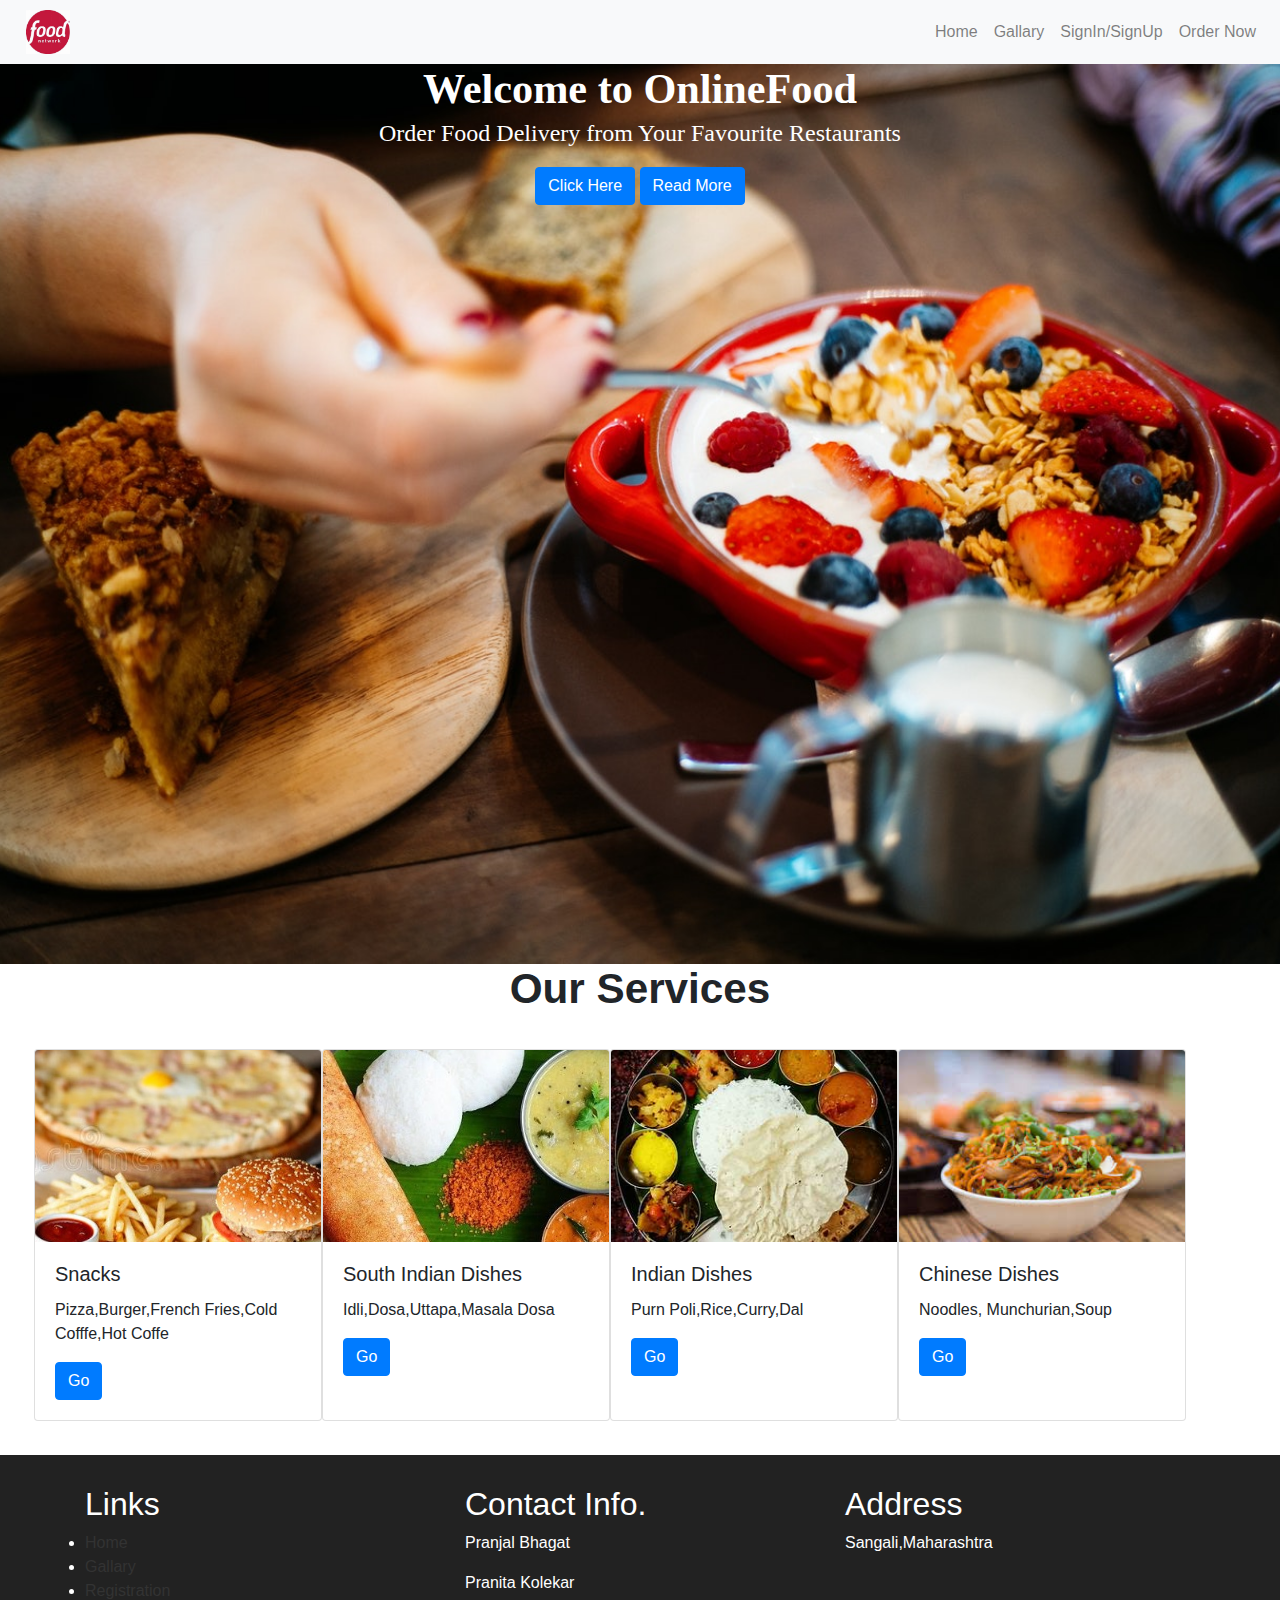
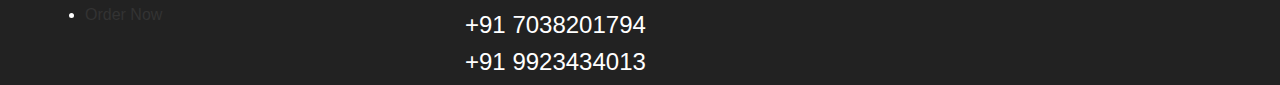
<file: index.html>
<!DOCTYPE html>
<html>
<head>
	<title>Online Food Order</title>
	<link rel="stylesheet" type="text/css" href="style.css">

	
	<link rel="stylesheet" href="https://maxcdn.bootstrapcdn.com/bootstrap/4.0.0/css/bootstrap.min.css">
	<script src="https://code.jquery.com/jquery-3.2.1.slim.min.js"></script>
	<script src="https://cdnjs.cloudflare.com/ajax/libs/popper.js/1.12.9/umd/popper.min.js"></script>
	<script src="https://maxcdn.bootstrapcdn.com/bootstrap/4.0.0/js/bootstrap.min.js"></script>

	<script>
	$(document).ready(function()
	{
  		$("#hide").click(function()
  		{
   	 		$("p").hide();
  		});

  		$("#show").click(function()
  		{
    		$("p").show();
  		});
	});
	</script>

</head>
<body>
	<header>
		
  
		<nav class="navbar navbar-expand-lg navbar-light bg-light">
 	    
  <button class="navbar-toggler" type="button" data-toggle="collapse" data-target="#navbarNav" aria-controls="navbarNav" aria-expanded="false" aria-label="Toggle navigation">
    <span class="navbar-toggler-icon"></span>
  </button>
  <a href=""><img class="logo" src="logo1.jpg"></a>
  <div class="collapse navbar-collapse" id="navbarNav">
    <ul class="nav navbar-nav ml-auto">
      <li class="nav-item ">
        <a class="nav-link" href="#">Home</a>
      </li>
      <li class="nav-item">
        <a class="nav-link" href="gallary.html">Gallary</a>
      </li>
      <li class="nav-item">
        <a class="nav-link" href="register_login.html">SignIn/SignUp</a>
      </li>
       <li class="nav-item">
        <a class="nav-link" href="OrderNow.html">Order Now</a>
      </li>
     
    </ul>
</div>


	</header>

	<section id="home">
		<h1 class="h-primary">Welcome to OnlineFood</h1>
		<p>Order Food Delivery from Your Favourite Restaurants</p>
		<div class="text-center">
			<button id="hide" class="btn btn-primary text-center">Click Here</button>
			<button id="show" class="btn btn-primary text-center">Read More</button>
		</div>
	</section> 

	<section id="service-container">
		<h1 class="h-primary-center">Our Services</h1>
		<div id="services">
			
           <div class="card" style="width: 18rem;">
         <img class="card-img-top" src="Pizza_burger.jpg" alt=" ">
         <div class="card-body">
            <h5 class="card-title">Snacks</h5>
            <p class="card-text">Pizza,Burger,French Fries,Cold Cofffe,Hot Coffe</p>
          <a href="#" class="btn btn-primary">Go</a>
        </div>
        </div>
        <div class="card" style="width: 18rem;">
         <img class="card-img-top" src="idli_dosa.jpg" alt=" ">
         <div class="card-body">
            <h5 class="card-title">South Indian Dishes</h5>
            <p class="card-text">Idli,Dosa,Uttapa,Masala Dosa</p>
          <a href="#" class="btn btn-primary">Go</a>
        </div>
        </div>
        <div class="card" style="width: 18rem;">
         <img class="card-img-top" src="image16.jpg" alt=" ">
         <div class="card-body">
            <h5 class="card-title">Indian Dishes</h5>
            <p class="card-text">Purn Poli,Rice,Curry,Dal</p>
          <a href="#" class="btn btn-primary">Go</a>
        </div>
        </div>
        <div class="card" style="width: 18rem;">
         <img class="card-img-top" src="chinesefood.jpg" alt=" ">
         <div class="card-body">
            <h5 class="card-title">Chinese Dishes</h5>
            <p class="card-text">Noodles, Munchurian,Soup</p>
          <a href="#" class="btn btn-primary">Go</a>
        </div>
        </div>
				
	</section>
	<footer class="site-footer">
		<div class="container">
			<div class="row">
				<div class="col-md-4 col-sm-4 fadeInUp" data-wow-delay="0.6s">
					<h2 class="heading">Links</h2>
					<ul>
						<li><a href="index.html">Home</a></li>
						<li><a href="gallary.html">Gallary</a></li>
						<li><a href="register_login.html">Registration</a></li>
						<li><a href="OrderNow.html">Order Now</a></li>

					</ul>
					

					
				</div>
				<div class="col-md-4 col-sm-4 fadeInUp" data-wow-delay="0.6s">
					<h2 class="heading">Contact Info.</h2>
					<div class="ph">
						<p>Pranjal Bhagat</p>
						<p><i class="fa fa-phone"></i></p>
						
						<p>Pranita Kolekar</p>
						<p><i class="fa fa-phone"></i></p>
						<h4>+91 7038201794</h4>
						<h4>+91 9923434013</h4>

					</div>
				</div>
				<div class="col-md-4 col-sm-4 fadeInUp" data-wow-delay="0.6s">
					<h2 class="heading">Address</h2>
					<p>Sangali,Maharashtra</p>
				</div>
				</div>


		</div>
		
		
	</footer>
	

</body>
</html>
</file>
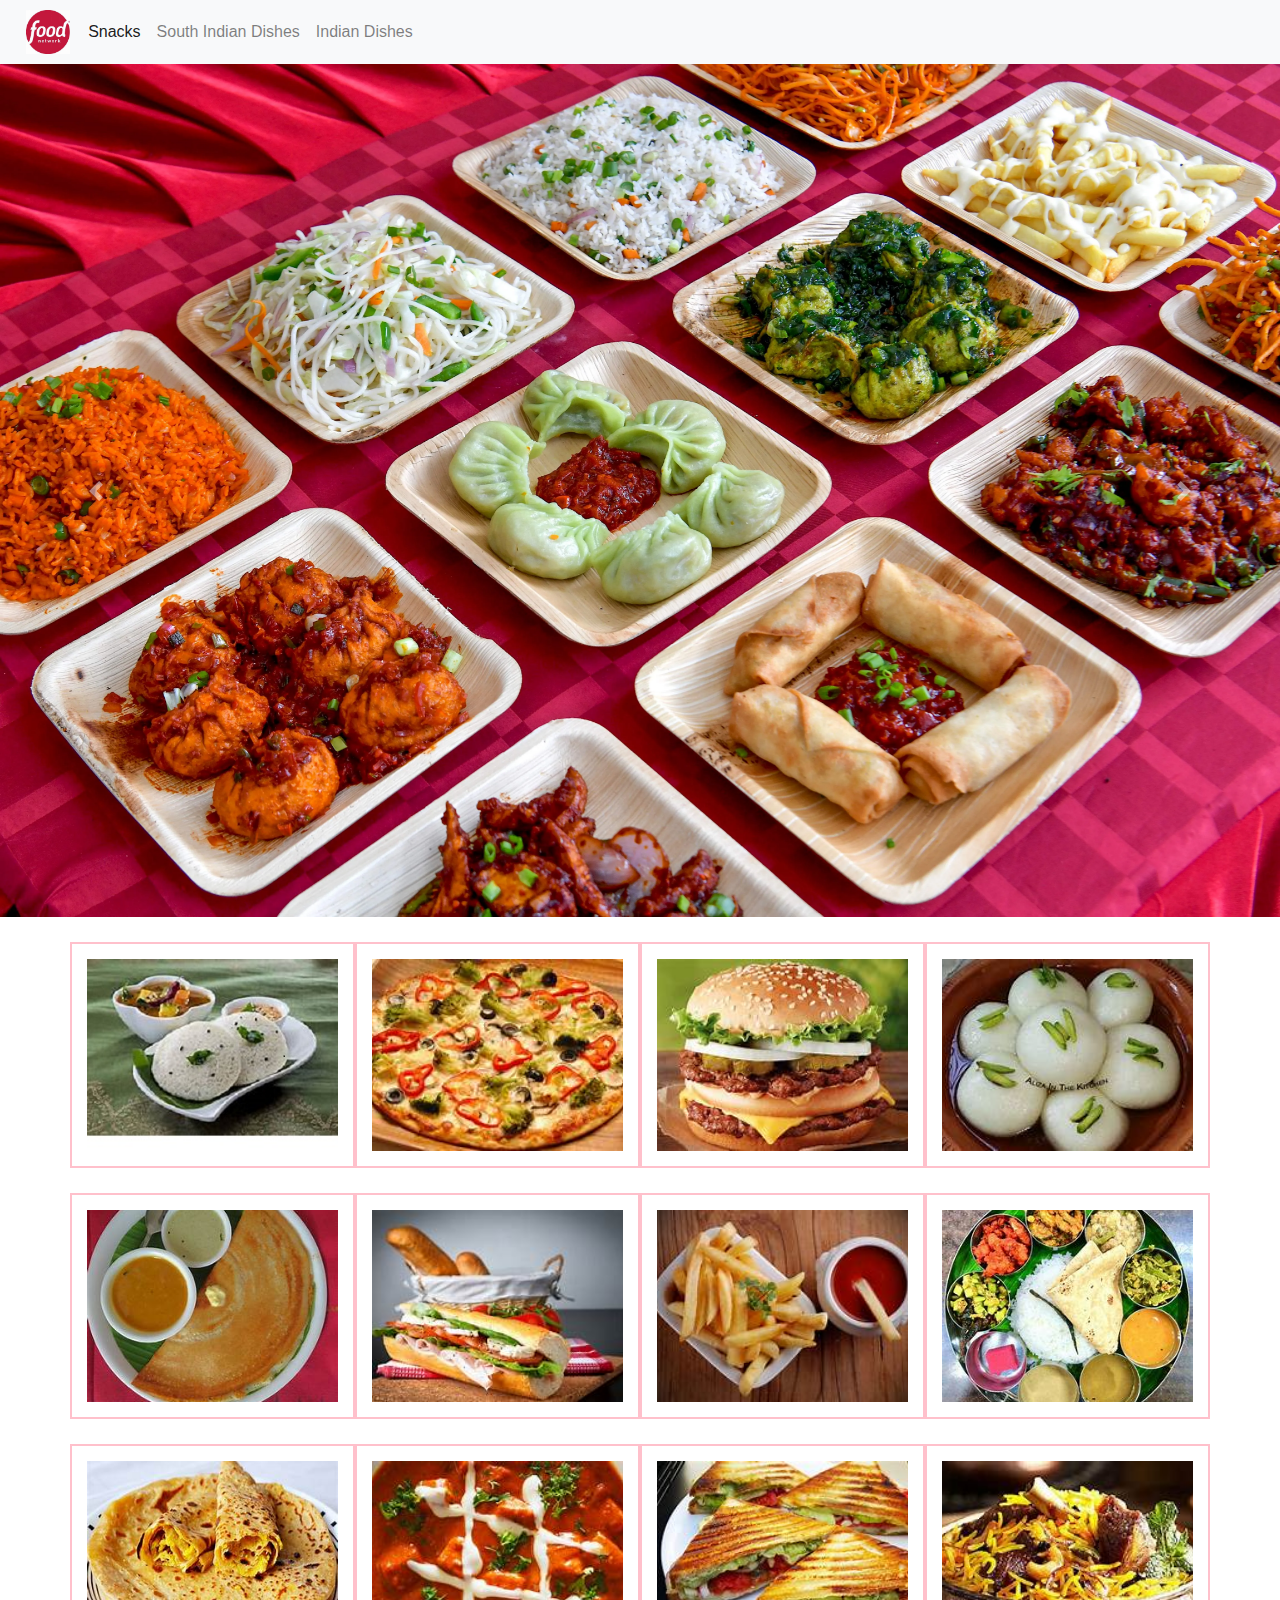
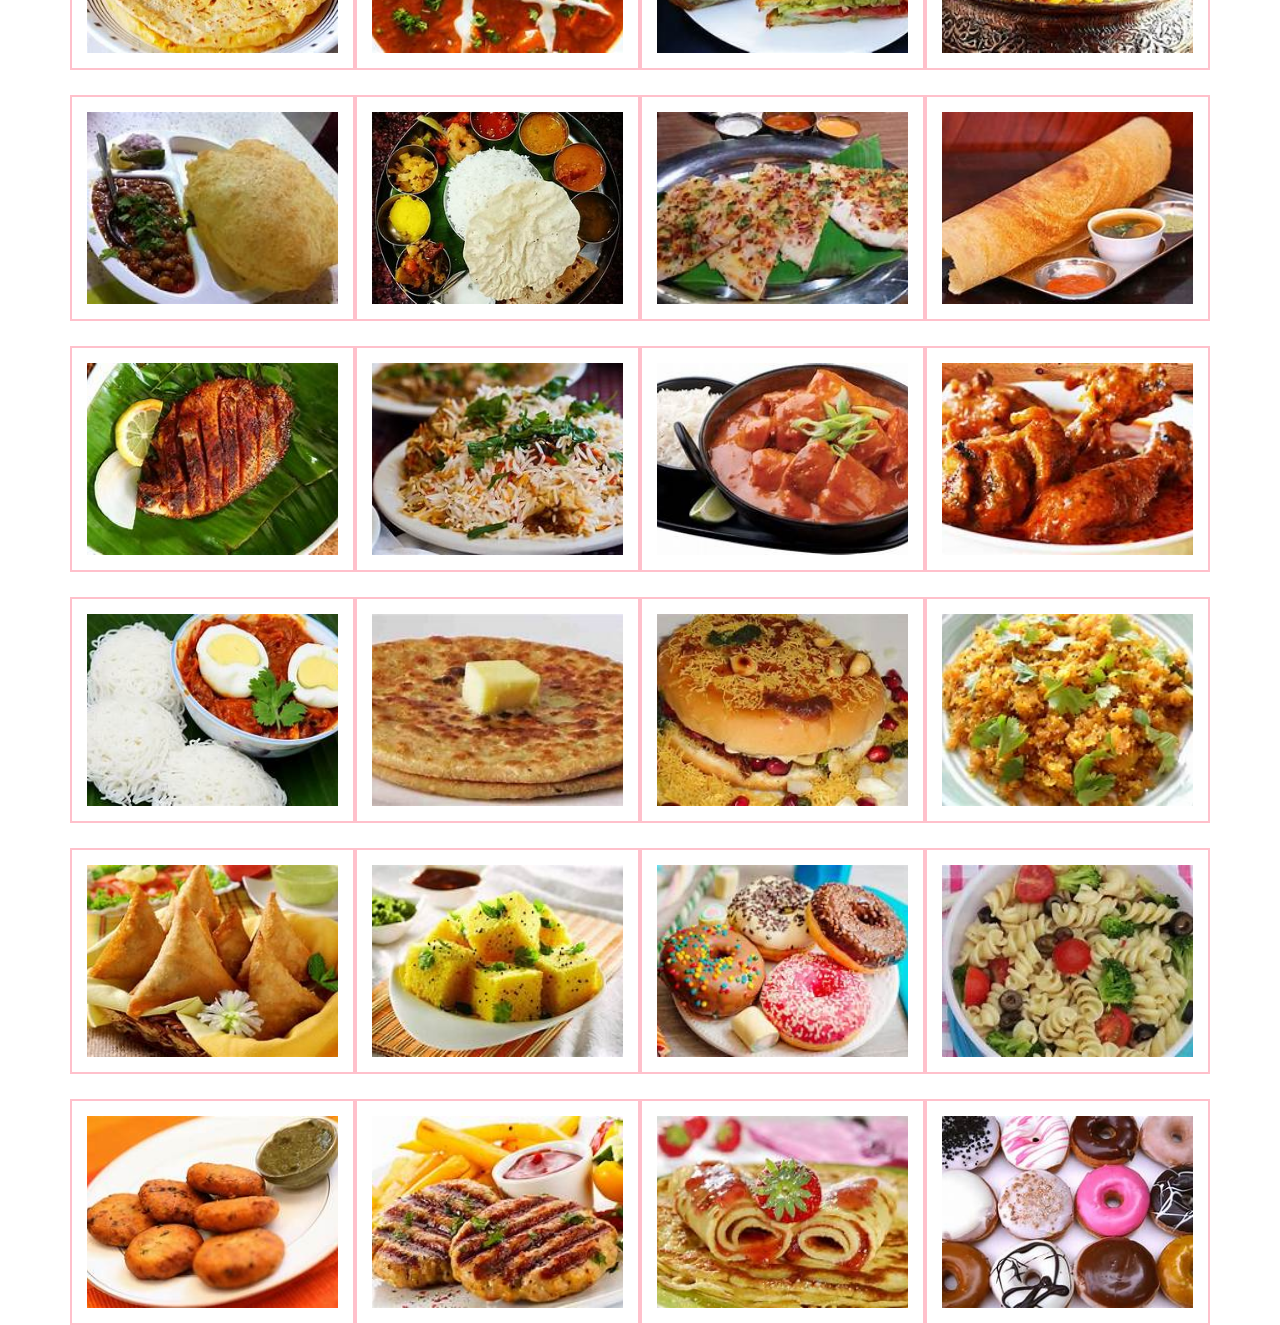
<file: gallary.html>
<!DOCTYPE html>
<html>
<head>
	<title>Onine food gallary</title>
	<link rel="stylesheet" href="https://maxcdn.bootstrapcdn.com/bootstrap/4.0.0/css/bootstrap.min.css">
	<script src="https://code.jquery.com/jquery-3.2.1.slim.min.js"></script>
	<script src="https://cdnjs.cloudflare.com/ajax/libs/popper.js/1.12.9/umd/popper.min.js"></script>
	<script src="https://maxcdn.bootstrapcdn.com/bootstrap/4.0.0/js/bootstrap.min.js"></script>
	<style type="text/css">
		.col-md-3{
			padding: 15px;
			border: 2px solid pink;
			margin-top: 25px;

		}
		.col-md-3 img{
			 width: 100%;
    height: 15vw;
    object-fit: cover;


		}
		.logo{
	height: 48px;
	padding: 2px 10px;
}
	</style>	


</head>
<body>
	<nav class="navbar navbar-expand-lg navbar-light bg-light">
 
  <button class="navbar-toggler" type="button" data-toggle="collapse" data-target="#navbarNav" aria-controls="navbarNav" aria-expanded="false" aria-label="Toggle navigation">
    <span class="navbar-toggler-icon"></span>
  </button>
  <a href=""><img class="logo" src="logo1.jpg"></a>
  <div class="collapse navbar-collapse" id="navbarNav">
    <ul class="navbar-nav">
      <li class="nav-item active">
        <a class="nav-link" href="#">Snacks</a>
      </li>
      <li class="nav-item">
        <a class="nav-link" href="#"> South Indian Dishes</a>
      </li>
      <li class="nav-item">
        <a class="nav-link" href="#">Indian Dishes</a>
      </li>
      
    </ul>
  </div>
</nav>
<div id="carouselExampleControls" class="carousel slide" data-ride="carousel">
  <div class="carousel-inner">
    <div class="carousel-item active">
      <img class="d-block w-100" src="indianfood.jpg" alt="First slide">
    </div>
    <div class="carousel-item">
      <img class="d-block w-100" src="image_inidanfood.jpg" alt="Second slide">
    </div>
    <div class="carousel-item">
      <img class="d-block w-100" src="food1.jpg" alt="Third slide">
    </div>
  </div>
  <a class="carousel-control-prev" href="#carouselExampleControls" role="button" data-slide="prev">
    <span class="carousel-control-prev-icon" aria-hidden="true"></span>
    <span class="sr-only">Previous</span>
  </a>
  <a class="carousel-control-next" href="#carouselExampleControls" role="button" data-slide="next">
    <span class="carousel-control-next-icon" aria-hidden="true"></span>
    <span class="sr-only">Next</span>
  </a>
</div>

	<div class="container">
	<div class="row">
		<div class="col-md-3 col-sm-4">
			<img src="image2.jpg" class="img-responsive">
	     </div>
	     <div class="col-md-3 col-sm-4">
			<img src="image3.jpg" class="img-responsive">
	     </div>
		<div class="col-md-3 col-sm-4">
			<img src="image4.jpg" class="img-responsive">
	     </div>
		<div class="col-md-3 col-sm-4">
			<img src="image5.jpg" class="img-responsive">
	     </div>
		
		<div class="col-md-3 col-sm-4">
			<img src="image7.jpg" class="img-responsive">
	     </div>
		<div class="col-md-3 col-sm-4">
			<img src="image8.jpg" class="img-responsive">
	     </div>
	     <div class="col-md-3 col-sm-4">
			<img src="image9.jpg" class="img-responsive">
	     </div>
	     <div class="col-md-3">
			<img src="image10.jpg" class="img-responsive">
	     </div>
	     <div class="col-md-3 col-sm-4">
			<img src="image11.jpg" class="img-responsive">
	     </div>
	     <div class="col-md-3 col-sm-4">
			<img src="image12.jpg" class="img-responsive">
	     </div>
	     <div class="col-md-3 col-sm-4">
			<img src="image13.jpg" class="img-responsive">
	     </div>
	     <div class="col-md-3 col-sm-4">
			<img src="image14.jpg" class="img-responsive">
	     </div>
	     <div class="col-md-3 col-sm-4">
			<img src="image15.jpg" class="img-responsive">
	     </div>
	     <div class="col-md-3 col-sm-4">
			<img src="image16.jpg" class="img-responsive">
	     </div>
	     <div class="col-md-3 col-sm-4">
			<img src="image17.jpg" class="img-responsive">
	     </div>
	     <div class="col-md-3 col-sm-4">
			<img src="image18.jpg" class="img-responsive">
	     </div>
	     <div class="col-md-3">
			<img src="image19.jpg" class="img-responsive">
	     </div>
	     <div class="col-md-3 col-sm-4">
			<img src="image20.jpg" class="img-responsive">
	     </div>
	     <div class="col-md-3 col-sm-4">
			<img src="image21.jpg" class="img-responsive">
	     </div>
	     <div class="col-md-3 col-sm-4">
			<img src="image22.jpg" class="img-responsive">
	     </div>
	     <div class="col-md-3 col-sm-4">
			<img src="image23.jpg" class="img-responsive">
	     </div>
	     <div class="col-md-3 col-sm-4">
			<img src="image24.jpg" class="img-responsive">
	     </div>
	     <div class="col-md-3 col-sm-4">
			<img src="image25.jpg" class="img-responsive">
	     </div>
	     <div class="col-md-3 col-sm-4">
			<img src="image26.jpg" class="img-responsive">
	     </div>
	     <div class="col-md-3 col-sm-4">
			<img src="image27.jpg" class="img-responsive">
	     </div>
	     <div class="col-md-3 col-sm-4">
			<img src="image28.jpg" class="img-responsive">
	     </div>
	     <div class="col-md-3 col-sm-4">
			<img src="image29.jpg" class="img-responsive">
	     </div>
	     <div class="col-md-3 col-sm-4">
			<img src="image30.jpg" class="img-responsive">
	     </div>
	     <div class="col-md-3 col-sm-4">
			<img src="image31.jpg" class="img-responsive">
	     </div>
	     <div class="col-md-3 col-sm-4">
			<img src="image32.jpg" class="img-responsive">
	     </div>
	     <div class="col-md-3 col-sm-4">
			<img src="image33.jpg" class="img-responsive">
	     </div>
	      <div class="col-md-3 col-sm-4">
			<img src="image34.jpg" class="img-responsive">
	     </div>
	    
	
	
	</div>
</div>	
	
	</body>
</html>
</file>
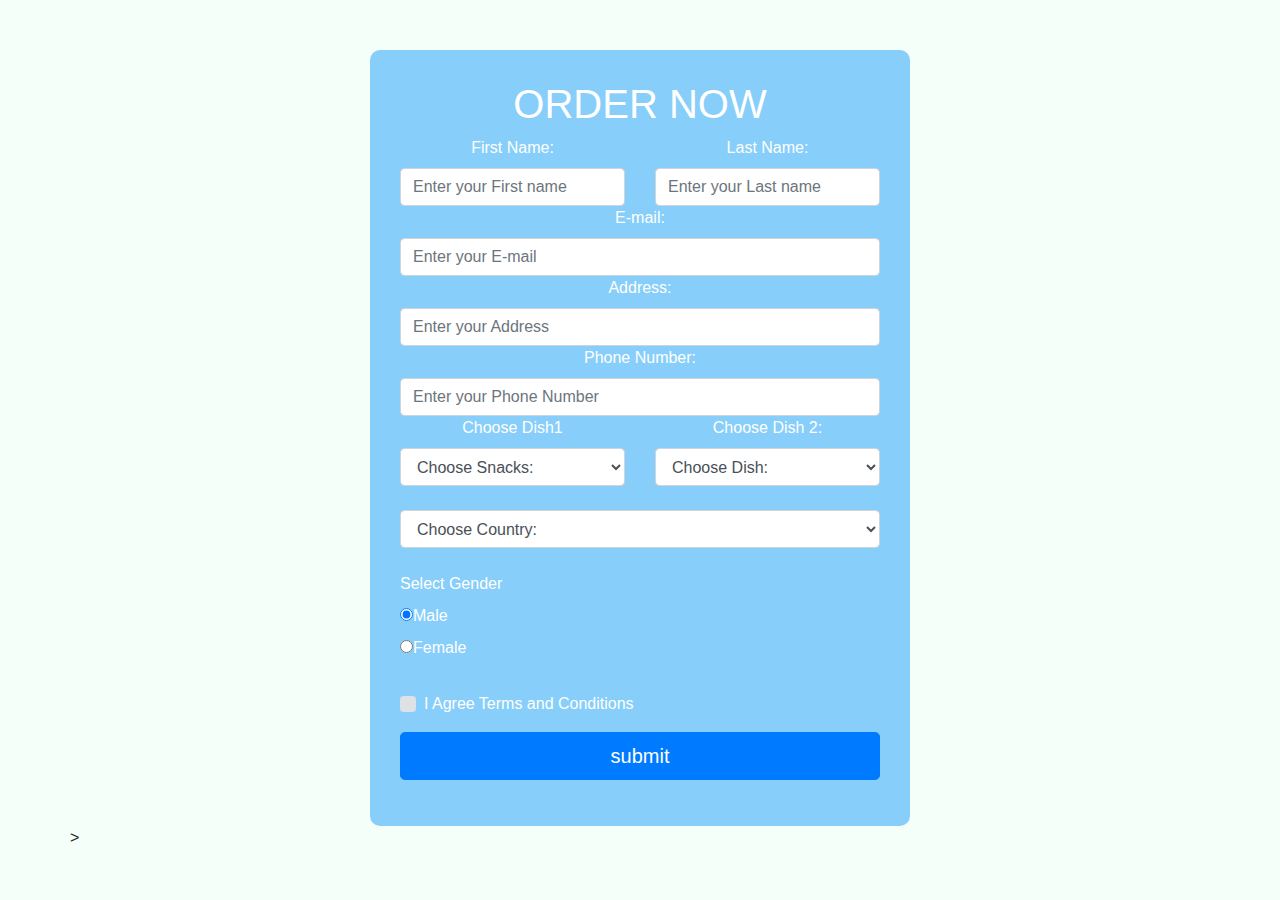
<file: OrderNow.html>
<!DOCTYPE html>
<html>
<head>
  <title>Order Now</title>

  <link rel="stylesheet" href="https://maxcdn.bootstrapcdn.com/bootstrap/4.0.0/css/bootstrap.min.css">
  <script src="https://code.jquery.com/jquery-3.2.1.slim.min.js"></script>
  <script src="https://cdnjs.cloudflare.com/ajax/libs/popper.js/1.12.9/umd/popper.min.js"></script>
  <script src="https://maxcdn.bootstrapcdn.com/bootstrap/4.0.0/js/bootstrap.min.js"></script>

  <style type="text/css">
    body
    {
      background-color: #F5FFFA;
    }
    #ui
    {
      background-color: #87CEFA;
      padding: 30px;
      margin-top: 50px;
      border-radius: 10px;
    }

    #ui label,h1
    {
      color: #fff;
    }
  </style>

</head>

<body>
  <div class="container">
    <div class="row">
      <div class="col-lg-3"> </div>
      <div class="col-lg-6">
        <div id="ui">
          <h1 class="text-center">ORDER NOW</h1>
          <form class="form-group text-center">
            <div class="row">
              <div class="col-lg-6">
                <label>First Name:</label>
                <input type="text" name="fname" class="form-control" placeholder="Enter your First name">
              </div>

              <div class="col-lg-6">
                <label>Last Name:</label>
                <input type="text" name="lname" class="form-control" placeholder="Enter your Last name">
              </div>
            </div>
              
            <label>E-mail:</label>
            <input type="email" name="email" class="form-control" placeholder="Enter your E-mail">

            <label>Address:</label>
            <input type="text" name="address" class="form-control" placeholder="Enter your Address">

            <label>Phone Number:</label>
            <input type="text" name="phn" class="form-control" placeholder="Enter your Phone Number">

            <div class="row">
              <div class="col-lg-6">
                <label>Choose Dish1</label>
                <select class="form-control">
                <option>Choose Snacks:</option>
                <option>Pizaa</option>
                <option>Burger</option>
                <option>French Fries</option>
                <option>Cold Coffe</option>
                <option>Hot Coffe</option>
            </select> 
              </div>

              <div class="col-lg-6">
                <label>Choose Dish 2:</label>
                <select class="form-control">
                <option>Choose Dish:</option>
                <option>Idali</option>
                <option>Dosa</option>
                <option>Purn Poli</option>
                <option>Rice</option>
                <option>Dal</option>
            </select> 
              </div>
            </div>
              <br>
            <select class="form-control">
              <option>Choose Country:</option>
              <option>India</option>
              <option>America</option>
              <option>Italy</option>
            </select>  
            <br>

            <div class="text-left">
            <label>Select Gender</label>
            <br>
            <label><input type="radio" name="male" checked>Male</label>
            <br>
            <label><input type="radio" name="female">Female</label>
            </div>

            <br>
            <div class="custom-control custom-checkbox mb-3 text-left">
             <input type="checkbox" class="custom-control-input" id="customCheck" name="example1">
              <label class="custom-control-label" for="customCheck">I Agree Terms and Conditions</label>
            </div>

            
            <input type="submit" name="submit" value="submit" class="btn btn-primary btn-block btn-lg">

          </form>
        </div>
      </div>
        <div class="col-lg-3"></div>>

    </div>
  </div>
</body>
</file>
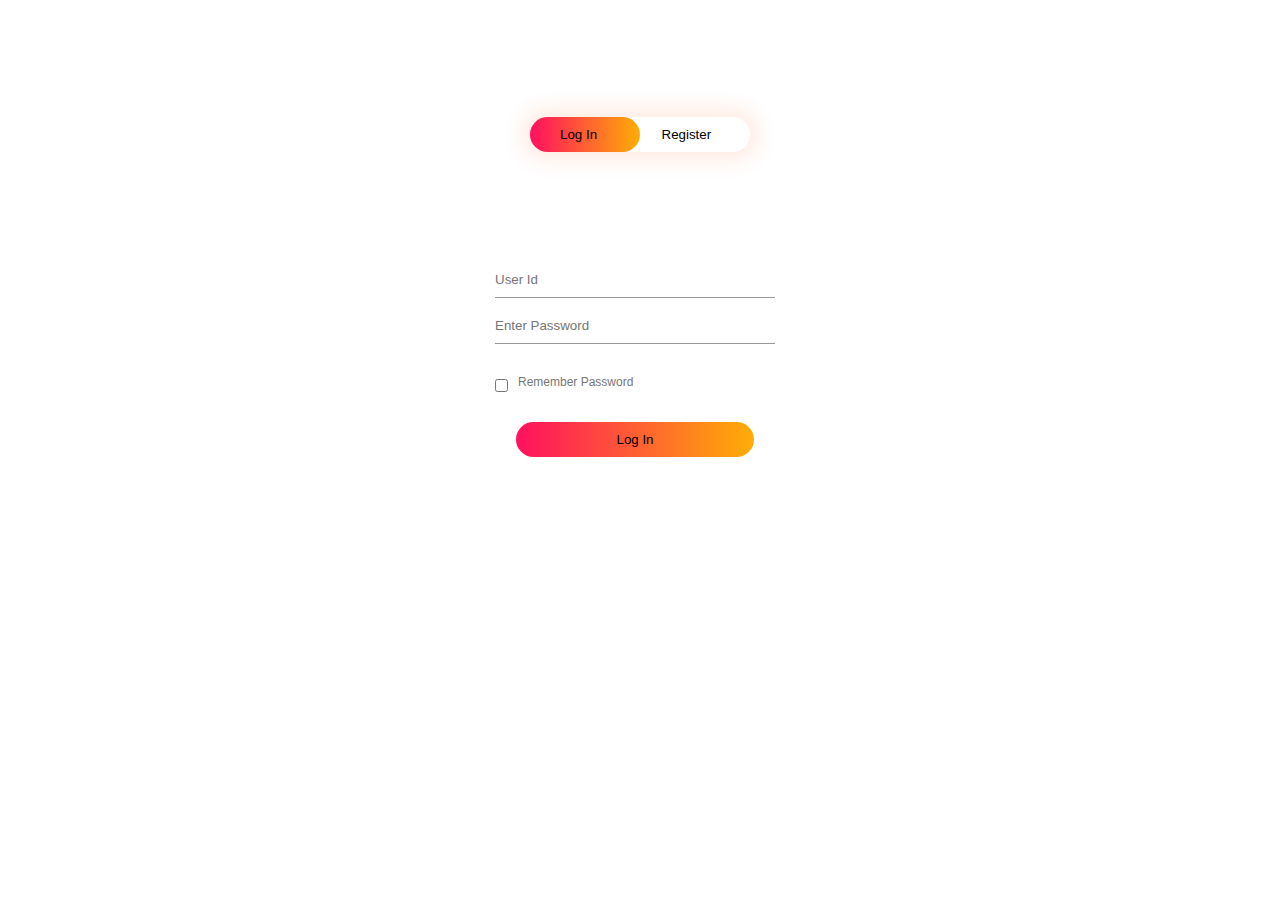
<file: register_login.html>
<!DOCTYPE html>
<html>
<head>
	<title>Login and registration Form</title>
	<link rel="stylesheet" type="text/css" href="style1.css">
</head>
<body>
	<div class="hero">
		<div class="form-box">
			<div class="button-box">
				<div id="btn"></div>
				<button type="button" class="toggle-btn" onclick="login()">Log In</button>
				<button type="button" class="toggle-btn" onclick="register()">Register</button>
			</div>
		
		<form id="login" class="input-group">
			<input type="text" class="input-field" placeholder="User Id" required>
			<input type="text" class="input-field" placeholder="Enter Password" required>
			<input type="checkbox" class="check-box"><span>Remember Password</span>
			<button type="submit" class="submit-btn">Log In</button>

		</form>

		<form id="register" class="input-group">
			<input type="text" class="input-field" placeholder="User Id" required>
			<input type="email" class="input-field" placeholder="Email Id" required>
			<input type="text" class="input-field" placeholder="Enter Password" required>
			<input type="checkbox" class="check-box"><span>I agree to the terms and condition</span>
			<button type="submit" class="submit-btn">Register</button>

		</form>
	</div>
	</div>

	<script>
		var x=document.getElementById("login");
		var y=document.getElementById("register");
		var z=document.getElementById("btn");

		function register()
		 {
			x.style.left="-400px";
			y.style.left="50px";
			z.style.left="110px";
		}

		function login()
		 {
			x.style.left="50px";
			y.style.left="450px";
			z.style.left="0";
		}
	</script>

</body>
</html>
</file>
<file: style.css>
*
{
	margin: 0;
	padding: 0;
}

.header
{
	height: 100vh;
}

.navbar-style
{
	box-shadow: 0 5px 10px #efefef;
	text-transform: uppercase;
}

.logo
{
	height: 48px;
	padding: 2px 10px;
}

.icon-bar
{
	background: darkorange;
}

li a
{
	color: #333;
}


#home
{
	background-image: url('img.jpeg');
	background-position: center;
	background-repeat: no-repeat;
	background-size: cover;
	height: 100vh;
	width: 100%;
	 	
}

#home h1
{
	color: white;
	text-align: center;
	font-family: 'Bree Serif', Serif;
}

#home p
{
	color: white;
	text-align: center;
	font-size: 1.5rem;
	font-family: 'Bree Serif', Serif;
}

#services
{
	margin: 34px;
	display: flex;
}

#services .box
{
	border: 2px solid brown;
	padding: 20px;
	margin: 2px 25px;
	border-radius: 28px;
	background: #f2f2f2;
	margin-bottom: 20px;
}

.h-primary-center
{
	font-size: 5ex;
	margin: 0;
	padding: 0;
	text-align: center;
	font-family: sans-serif;
	font-weight: bold;
}

.h-primary
{
	font-size: 5ex;
	margin: 0;
	padding: 0;
	text-align: center;
	font-family: sans-serif;
	font-weight: bold;
}
.site-footer{
	background-color: #222;
	color:#fff;
	margin-top: 30px;
	padding-top: 30px;
}
.h2 site-footer {
	padding-bottom: 14px;
}
.h3 site-footer{
	padding-top: 8px;
}
.ph site-footer{
	color: #fff;

}
.li site-footer{
	color: #333;
}
.card img{
	 width: 100%;
    height: 15vw;
    object-fit: cover;
}
</file>
<file: style1.css>
*
{
	margin: 0;
	padding: 0;
	font-family: sans-serif;
}

body
{
	background: #fff;
}

.hero
{
	height: 100%;
	width: 100%;
	background-image: linear;
	gradient(rgba(0,0,0,0.4),rgba(0,0,0,0.4));
	background-position: center;
	background-size: cover;
	position: absolute;
}

.form-box
{
	width: 380px;
	height: 480px;
	position: relative;
	margin: 6% auto;
	background-color: #fff;
	padding: 5px;
	overflow: hidden;
}

.check-box
{
	margin: 30px 10px 30px 0;
}

span
{
	color: #777;
	font-size: 12px;
	bottom: 68px;
	position: absolute;
}

.submit-btn
{
	width: 85%;
	padding: 10px 30px;
	cursor: pointer;
	display: block;
	margin: auto;
	background: linear-gradient(to right,#ff105f,#ffad06);
	border:0;
	outline: none;
	border-radius: 30px;
}

.toggle-btn
{
	padding: 10px 30px;
	cursor: pointer;
	background: transparent;
	border: 0;
	outline: none;
	position: relative;
}

#btn
{
	top: 0;
	left: 0;
	position: absolute;
	width: 110px;
	height: 100%;
	background: linear-gradient(to right, #ff105f, #ffad06);
	border-radius: 30px;
	transition: .5s;
}
.button-box
{
	width: 220px;
	margin: 35px auto;
	position: relative;
	box-shadow: 0 0 20px 9px #ff61241f;
	border-radius: 30px;
}

.input-group
{
	top: 180px;
	position: absolute;
	width: 280px;
	transition: .5s;
}

.input-field
{
	width: 100%;
	padding: 10px 0;
	margin: 5px 0;
	border-left: 0;
	border-top: 0;
	border-right: 0;
	border-bottom: 1px solid #999;
	outline: none;
	background: transparent;
}

#login
{
	left: 50px;
}

#register
{
	left: 450px;
}
</file>
